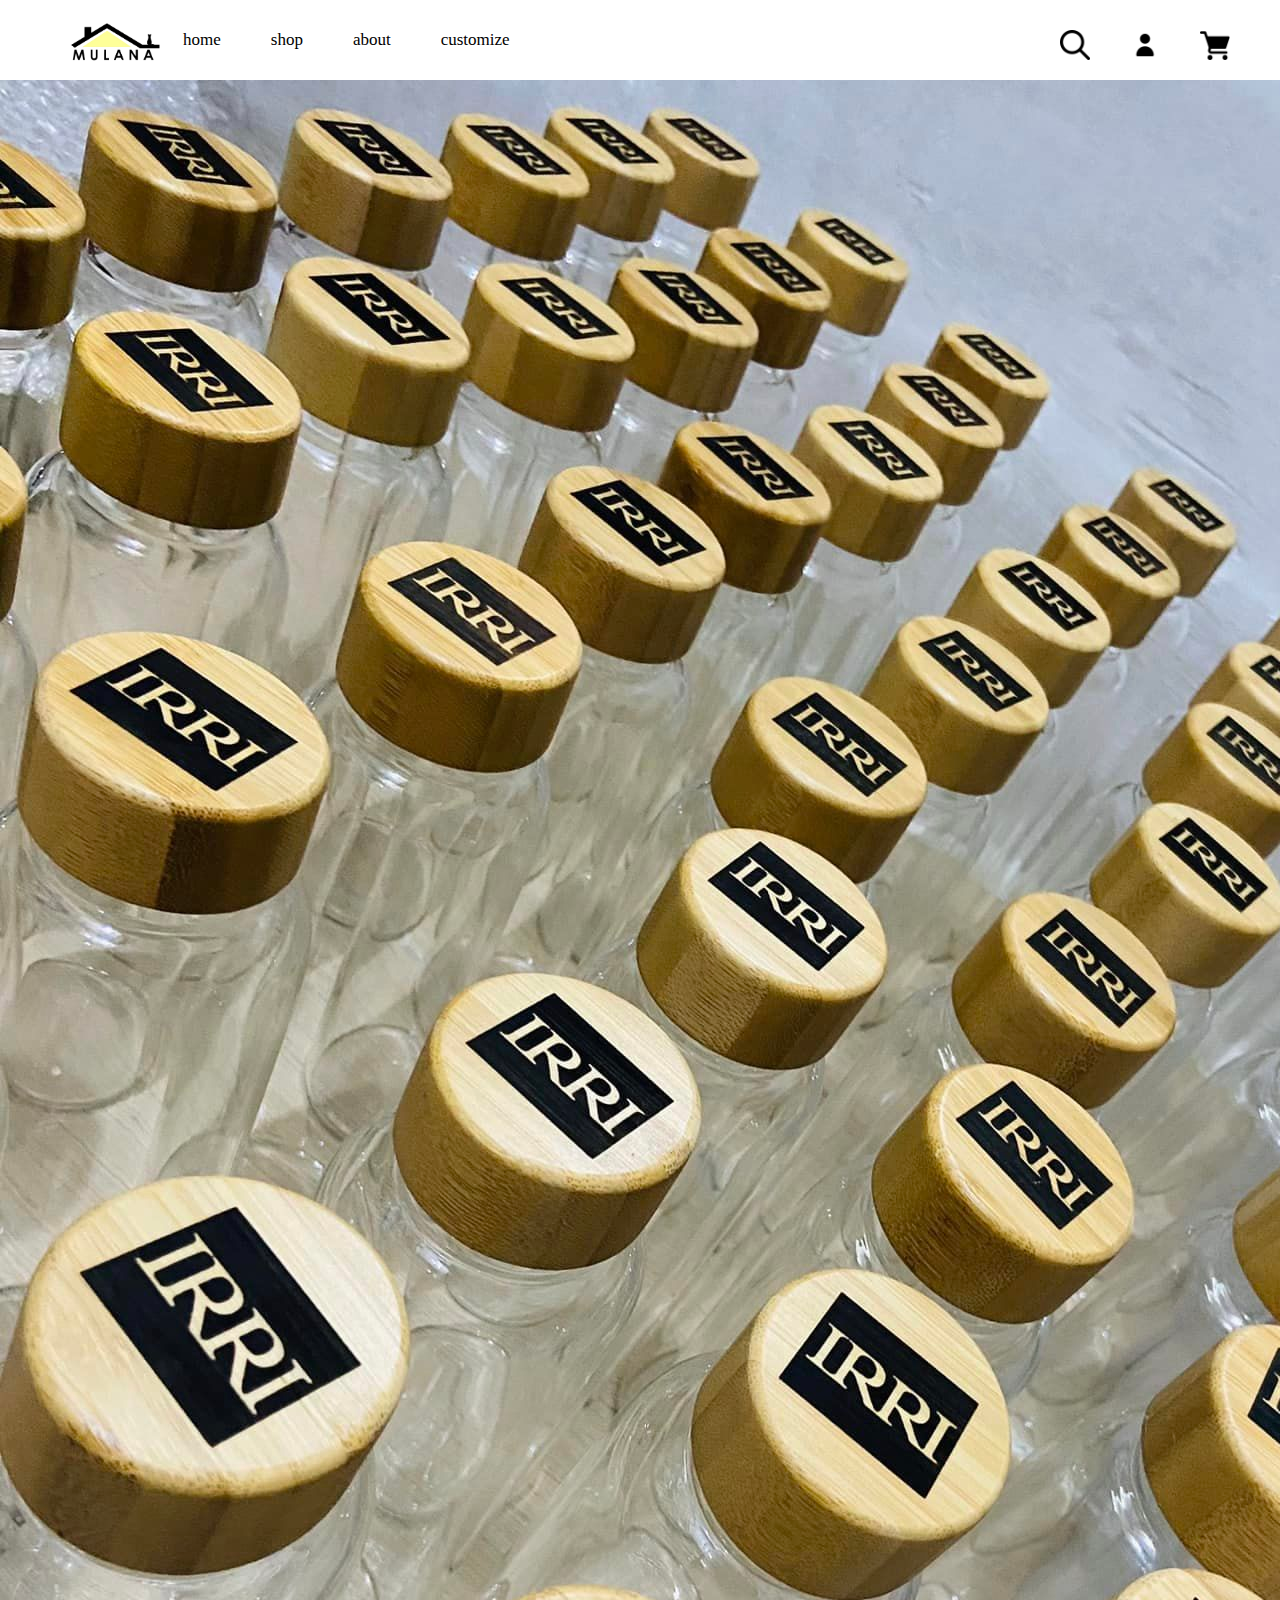
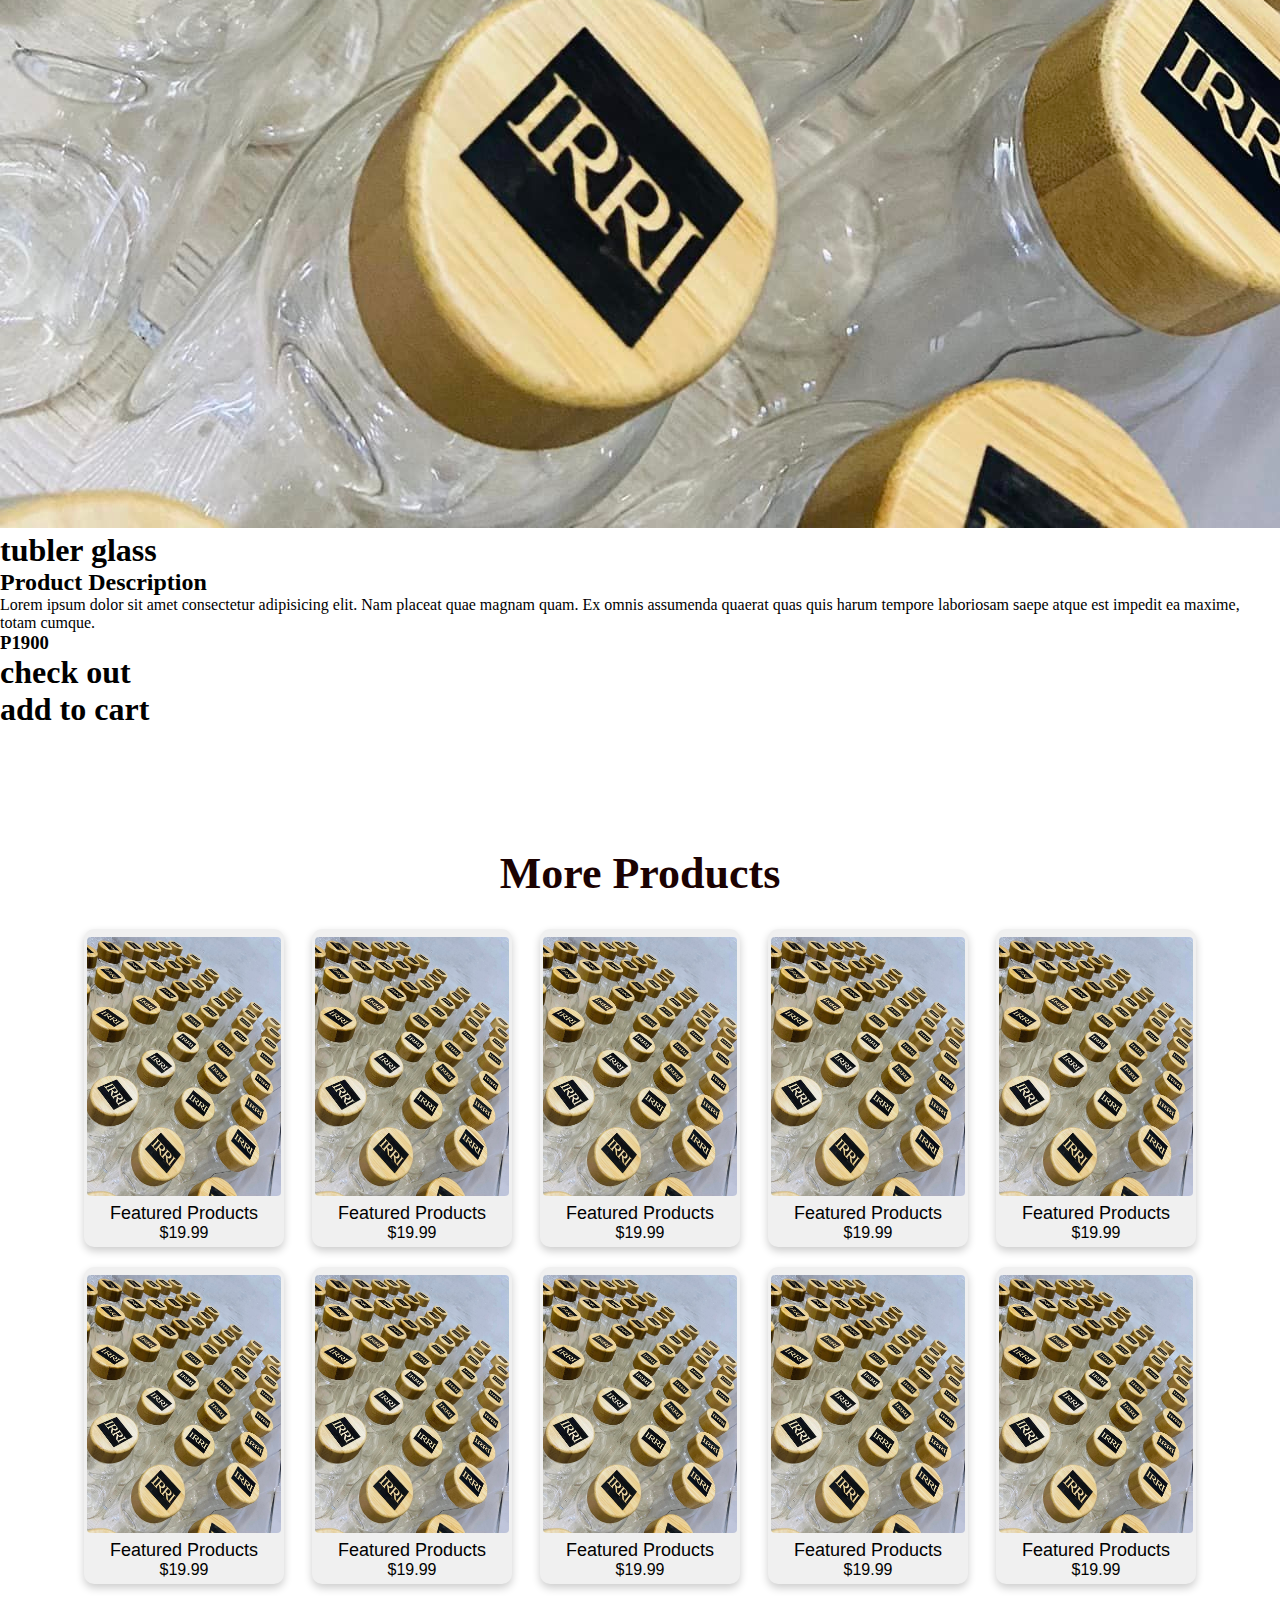
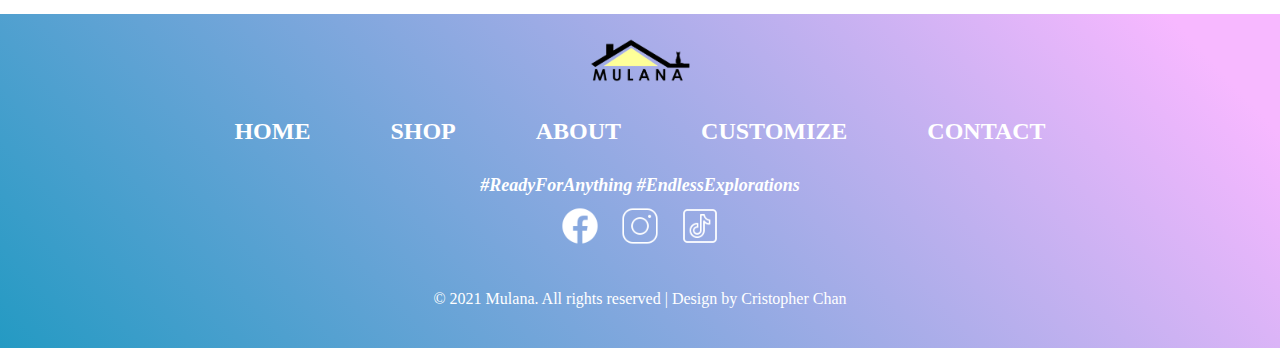
<file: shop.html>
<!DOCTYPE html>
<html lang="en">
<head>
  <meta charset="UTF-8">
  <link rel="stylesheet" href="shop-style.css">
  <meta name="viewport" content="width=device-width, initial-scale=1.0">
  <title>Document</title>
</head>
<body>
  <div class="main-container">
    <nav>
      <input type="checkbox" id="check">
      <label for="check" class="checkbtn">
        <img class="menu" src="./img/icons8-menu-50.png" alt="menu">
      </label>
      <label class="logo"><a href="index.html"><img class="mulana" src="./img/MULANA-removebg-preview.png" alt="picture"></a></label>
      <ul>
        <li><a class="active" href="index.html">Home</a></li>
        <li><a href="shop.html">Shop</a></li>
        <li><a href="about.html">About</a></li>
        <li><a href="customize.html">Customize</a></li>
      </ul>
      <ol class="imgs">
        <li><img class="search" src="./img/search.png" alt=""></a></li>
        <li><a href="login.html"><img class="people" src="./img/people.png" alt=""></a></li>
        <li><img class="grocery" src="./img/grocery-store.png" alt=""></li>
      </ol>
    </nav>
    <!-- shop menu -->
    <div class="main">
      <div class="product">
        <div class="product-picture">
          <img class="pro-pic" src="./img/1.jpg" alt="picture">
        </div>
        <div class="product-name">
          <h1>tubler glass</h1>
        </div>
        <div class="product-discription">
          <h2>Product Description</h2>
          <p>Lorem ipsum dolor sit amet consectetur adipisicing elit. Nam placeat quae magnam quam. Ex omnis assumenda quaerat quas quis harum tempore laboriosam saepe atque est impedit ea maxime, totam cumque.</p>
        </div>
        <div class="product-price">
          <h3>P1900</h3>
        </div>
        <div class="check-out">
          <h1>check out</h1>
        </div>
        <div class="add">
          <h1>add to cart</h1>
        </div>
      </div>
    </div>
    <div class="featured">
      <h4 class="prods">More Products</h4>

      <div class="product-1">
        <a href="#"><img id="first-item" decoding="async" src="./img/1.jpg" alt="picture" title="silicon" loading="lazy"></a>
        <h4 class="feat">Featured Products</h4>
        <p class="price">$19.99</p>
      </div>
      <div class="product-1">
        <a href="#"><img id="first-item" decoding="async" src="./img/1.jpg" alt="picture" title="silicon"></a>
        <h4 class="feat">Featured Products</h4>
        <p class="price">$19.99</p>
      </div>
      <div class="product-1">
        <a href="#"><img id="first-item" decoding="async" src="./img/1.jpg" alt="picture" title="silicon"></a>
        <h4 class="feat">Featured Products</h4>
        <p class="price">$19.99</p>
      </div>
      <div class="product-1">
        <a href="#"><img id="first-item" decoding="async" src="./img/1.jpg" alt="picture" title="silicon"></a>
        <h4 class="feat">Featured Products</h4>
        <p class="price">$19.99</p>
      </div>
      <div class="product-1">
        <a href="#"><img id="first-item" decoding="async" src="./img/1.jpg" alt="picture" title="silicon"></a>
        <h4 class="feat">Featured Products</h4>
        <p class="price">$19.99</p>
      </div>
      <div class="product-1">
        <a href="#"><img id="first-item" decoding="async" src="./img/1.jpg" alt="picture" title="silicon"></a>
        <h4 class="feat">Featured Products</h4>
        <p class="price">$19.99</p>
      </div>
      <div class="product-1">
        <a href="#"><img id="first-item" decoding="async" src="./img/1.jpg" alt="picture" title="silicon"></a>
        <h4 class="feat">Featured Products</h4>
        <p class="price">$19.99</p>
      </div>
      <div class="product-1">
        <a href="#"><img id="first-item" decoding="async" src="./img/1.jpg" alt="picture" title="silicon"></a>
        <h4 class="feat">Featured Products</h4>
        <p class="price">$19.99</p>
      </div>
      <div class="product-1">
        <a href="#"><img id="first-item" decoding="async" src="./img/1.jpg" alt="picture" title="silicon"></a>
        <h4 class="feat">Featured Products</h4>
        <p class="price">$19.99</p>
      </div>
      <div class="product-1">
        <a href="#"><img id="first-item" decoding="async" src="./img/1.jpg" alt="picture" title="silicon"></a>
        <h4 class="feat">Featured Products</h4>
        <p class="price">$19.99</p>
      </div>
    </div>
    <footer>
      <div class="items">
        <div class="logo-1">
          <a href="index.html">
         <img class="logos" src="./img/MULANA-removebg-preview.png" alt="Company Logo"/></a>
        </div>
        <ul class="footer-list">
          <li><a class="footer1" href="#">Home</a></li>
          <li><a class="footer1" href="#">Shop</a></li>
          <li><a class="footer1" href="#">About</a></li>
          <li><a class="footer1" href="#">Customize</a></li>
          <li><a class="footer1" href="#">Contact</a></li>
        </ul>
        <div class="has-1">
          <h2 id="hastag-1"> #ReadyForAnything #EndlessExplorations<h2>
        </div>
        <div class="icon-media-1">
          <ul class="media-1">
            <li><a href="https://www.facebook.com/mulanaph" target="_blank"><img class="fb-1" src="./img/icons8-facebook-50 (1).png" alt="icon"></a></li>
            <li><a href="https://www.instagram.com/mulanaph/" target="_blank"><img class="inst-1" src="./img/icons8-instagram-50.png" alt="icon" ></a></li>
            <li><a href="https://www.tiktok.com/@tumbler.ph" target="_blank"><img class="tik-1" src="./img/icons8-tiktok-50 (1).png" alt="icon"></a></li>
          </ul>
        </div>
        <div class="copyR">
         <a class="cr" href="index.html"> © 2021 Mulana. All rights reserved | Design by Cristopher Chan </a>
        </div>
      </div>
      
    </footer>
       
    </div>
</body>
</html>
</file>
<file: shop-style.css>
*{
  padding: 0;
  margin: 0;
  text-decoration: none;
  list-style: none;
  box-sizing: border-box;
}
body{
  font-family: 'poppins';
}
nav{
  background:transparent;
  height: 80px;
  width: 100%;
  overflow: hidden;
}
.menu{
  width: 20px;
  margin-top: 0;
}
.mulana{
  width: 90px;
  float: left;
  margin-left:70px ;
}
label.logo{
  color: white;
  font-size: 35px;
  line-height: 80px;
  padding: 0 100px;
  font-weight: bold;
}
nav ul{
  float: left;
  margin-left: 0px;
}
nav ul li {
  display: inline-block;
  line-height: 80px;
  margin: 0 10px;
}
nav ul li a{
  color: rgb(0, 0, 0);
  font-size: 17px;
  padding: 7px 13px;
  border-radius: 3px;
  text-transform:lowercase;
}
.imgs ,ol{
  float: right;
  margin-right:30px;
  margin-top: 30px;
  display: inline-flex;

}
body{
  background: #fff;


}

.search, .people, .cart{
  width: 20px;
  margin: 0 20px;
  cursor: pointer;
  
}

.slideshow-container {
  width: 100%;
  height: auto;
  margin: auto;
  overflow: hidden;
}
.search ,.people, .grocery{
  width: 30px;
  margin: 0 20px;
  cursor: pointer;
}



.checkbtn{
  font-size: 30px;
  color: white;
  float: right;
  line-height: 80px;
  margin-right: 40px;
  cursor: pointer;
  display: none;
}
#check{
  display: none;
}
@media (max-width: 1055px){
  .search, .grocery,.people{
    display: inline-flex;
    width: 30px;
    margin:1px 10px ;
    
  }

}
@media (max-width: 432px){
  .search, .grocery,.people{
    display: inline-flex;
    width: 30px;
    margin:10px 2px ;
  }

}
@media (max-width: 440px){
  .imgs, ol{
    margin: 10px 1px;
  }
}



@media (max-width: 990px){
  .search, .grocery,.people{
    display: inline-flex;
    width: 30px;
    margin:1px 10px ;
    
  }

}
@media(max-width:430px){
  .imgs ,ol{
    margin: 10px 2px;
  }
}

@media (max-width: 958px){
  .search, .grocery,.people{
    display: block;
    width: 20px;
    margin:0px 10px ;
  }
}
@media (max-width: 952px){
  label.logo, .mulana{
    font-size: 30px;
    padding-left: 10px;
    margin-left: 10px;
  }
  nav ul li a{
    font-size: 16px;
  }
}
@media (max-width: 858px){
  .search, .grocery,.people{
    display:inline-flex;
    width: 20px;
    margin:0px 20px ;
  }
}

@media (max-width: 858px){
  .checkbtn{
    display: block;
  }
  ul{
    position: fixed;
    width: 100%;
    height: 100vh;
    background: #2c3e50;
    top: 80px;
    left: -100%;
    text-align: center;
    transition: all .5s;
  }
  nav ul li {
    display: block;
    margin: 50px 0;
    line-height: 30px;
  }
  nav ul li a{
    font-size: 20px;
  }
  a:hover,a.active{
    background: none;
    color: #0082e6;
  }
  #check:checked ~ ul {
    left: 0;
  }
}


.featured{
  margin: auto;
  margin-top: 100px;
  height: auto;
  text-align: center;
  font-weight: lighter;
  margin-bottom: 20px;
}
#first-item{
  max-width: 200px;
  padding: 3px;
  border-radius: 7px;

}
.product-1{
  box-shadow: 0 4px 8px 0 rgba(0, 0, 0, 0.2);
  max-width: 200px;
  text-align: center;
  font-family: arial;
  display: inline-block;
  cursor: pointer;


}
.product-1{
 background:rgb(240, 240, 240);
 margin:10px 12px;
 padding: 5px 0 5px 0;
 border-radius: 10px;
}
.price{
  width: auto;
  font-weight:lighter;
  font-size: 16px;
}
.feat{
  color: rgb(0, 0, 0);
  text-align: center;
  font-size: 2dvh;
  font-weight: 100;
}
     
.product-1:hover{
  background: #2d448d;
  transition: .6s;
  box-shadow: 0 4px 15px 0 rgba(0, 0, 0, 1);

}
.prods{
  color: #1b0202;
  font-family: 'poppins'sans-serif;
  font-size: 44px;
  text-align: center;
  padding: 20px;
  position: relative;
  font-weight:600;
}


footer .items{
  background: rgb(36,154,195);
  background: linear-gradient(47deg, rgba(36,154,195,1) 0%, rgba(247,184,255,1) 93%);
  text-align: center;
  
}
.logo-1{
  text-align: center;
  align-items: center;
  position: relative;
}
.logos{
  width: 100px;
  cursor: pointer;
}
.footer-list {
  display: inline-flex;
  text-align: center;
  justify-content: space-around;
  text-transform: uppercase;


}
footer{
  position: absolute;
  width: 100%;
}

.footer1:hover{
    color: #2380EE;
  }

 .footer-list, .footer1{
  margin: 0 40px;
  font-size: 24px;
  font-weight: bold;
  color: #fff;

}
.has-1, .hastag-1{
  margin-top: 30px;
  color: #fff;
  font-size: 12px;
  font-style: italic;
  
}
.icon-media-1  .media-1{
  display: inline-flex;
  text-align: center;
  height: auto;
  display: inline-flex;
  text-align: center;
  height: auto;
}
.fb-1, .inst-1, .tik-1{
  text-align: center;
  width: 40px;
  margin: 10px;
  display: inline-flex;
}
.copyR {
  position: relative;
  padding: 30px 0 40px 0 ;
  color: #fff;
}
.cr{
    color: #fff;

}
</file>
